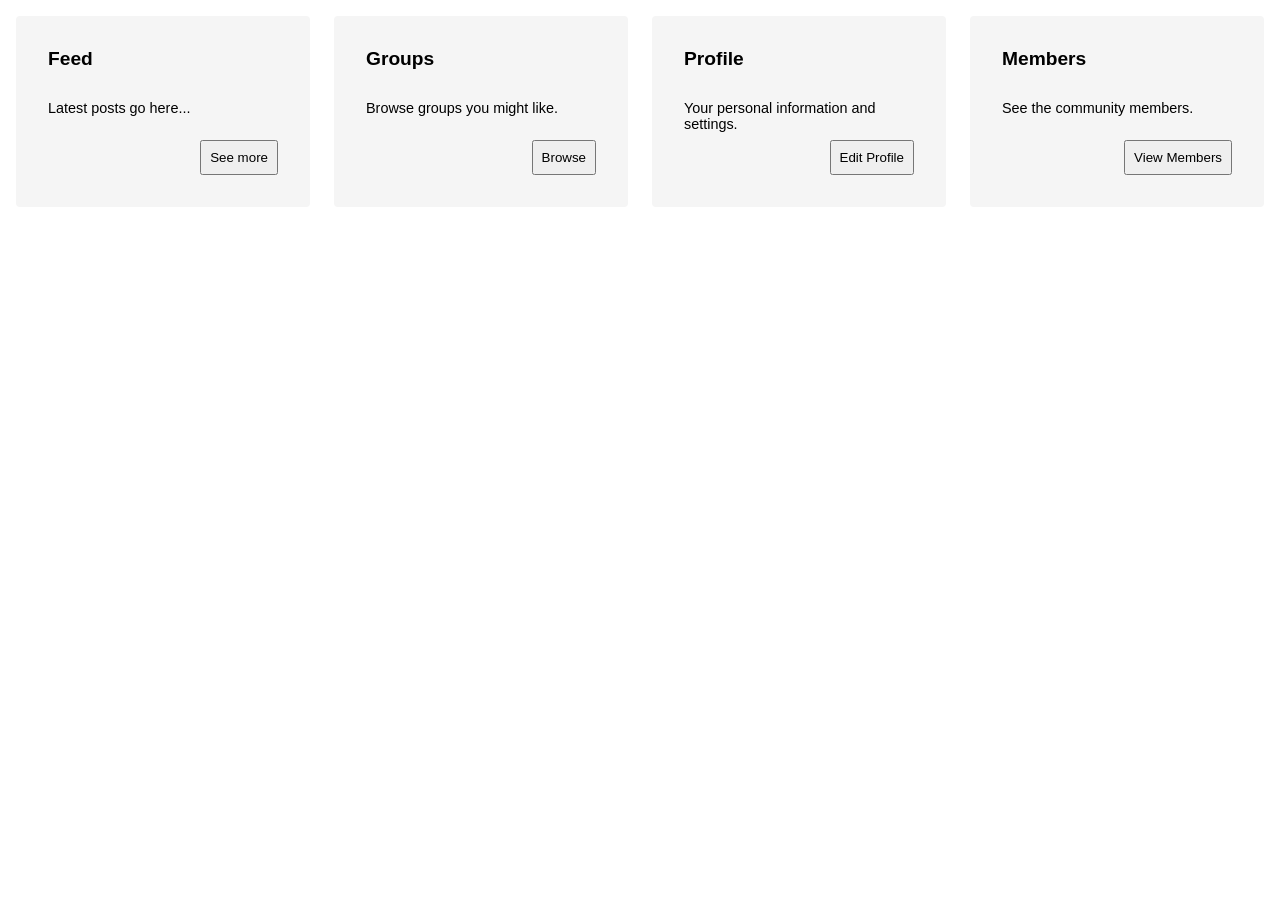
<file: index.html>
<!DOCTYPE html>
<html lang="en">
<head>
  <meta charset="UTF-8" />
  <meta name="viewport" content="width=device-width, initial-scale=1.0" />
  <title>Responsive Layout</title>
  <link rel="stylesheet" href="styles.css" />
</head>
<body>
  <div class="main-container">
    <section class="section feed">
      <h2>Feed</h2>
      <p>Latest posts go here...</p>
      <button class="primary">See more</button>
    </section>
    <section class="section groups">
      <h2>Groups</h2>
      <p>Browse groups you might like.</p>
      <button class="primary">Browse</button>
    </section>
    <section class="section profile">
      <h2>Profile</h2>
      <p>Your personal information and settings.</p>
      <button class="primary">Edit Profile</button>
    </section>
    <section class="section members">
      <h2>Members</h2>
      <p>See the community members.</p>
      <button class="primary">View Members</button>
    </section>
  </div>
</body>
</html>
</file>
<file: styles.css>
body {
  margin: 0;
  font-family: Arial, sans-serif;
  font-size: 16px;
}

.main-container {
  display: grid;
  grid-template-columns: 1fr;
  gap: 1rem;
  padding: 1rem;
}

.section {
  background: #f5f5f5;
  padding: 1rem;
  border-radius: 4px;
  display: flex;
  flex-direction: column;
}

.section h2 {
  margin-top: 0;
  font-size: 1.2rem;
}

.section p {
  font-size: 0.9rem;
  margin-bottom: 0.5rem;
}

.primary {
  display: block;
  width: 100%;
  padding: 0.5rem;
  margin-top: auto;
}

/* Breakpoint 600px */
@media (min-width: 600px) {
  body {
    font-size: 17px;
  }

  .main-container {
    grid-template-columns: repeat(2, 1fr);
  }

  .primary {
    width: auto;
    align-self: flex-start;
  }
}

/* Breakpoint 992px */
@media (min-width: 992px) {
  body {
    font-size: 18px;
  }

  .main-container {
    grid-template-columns: repeat(3, 1fr);
  }

  .section {
    padding: 1.5rem;
  }
}

/* Breakpoint 1200px */
@media (min-width: 1200px) {
  body {
    font-size: 19px;
  }

  .main-container {
    grid-template-columns: repeat(4, 1fr);
    gap: 1.5rem;
  }

  .section {
    padding: 2rem;
  }

  .primary {
    align-self: flex-end;
  }
}
</file>
